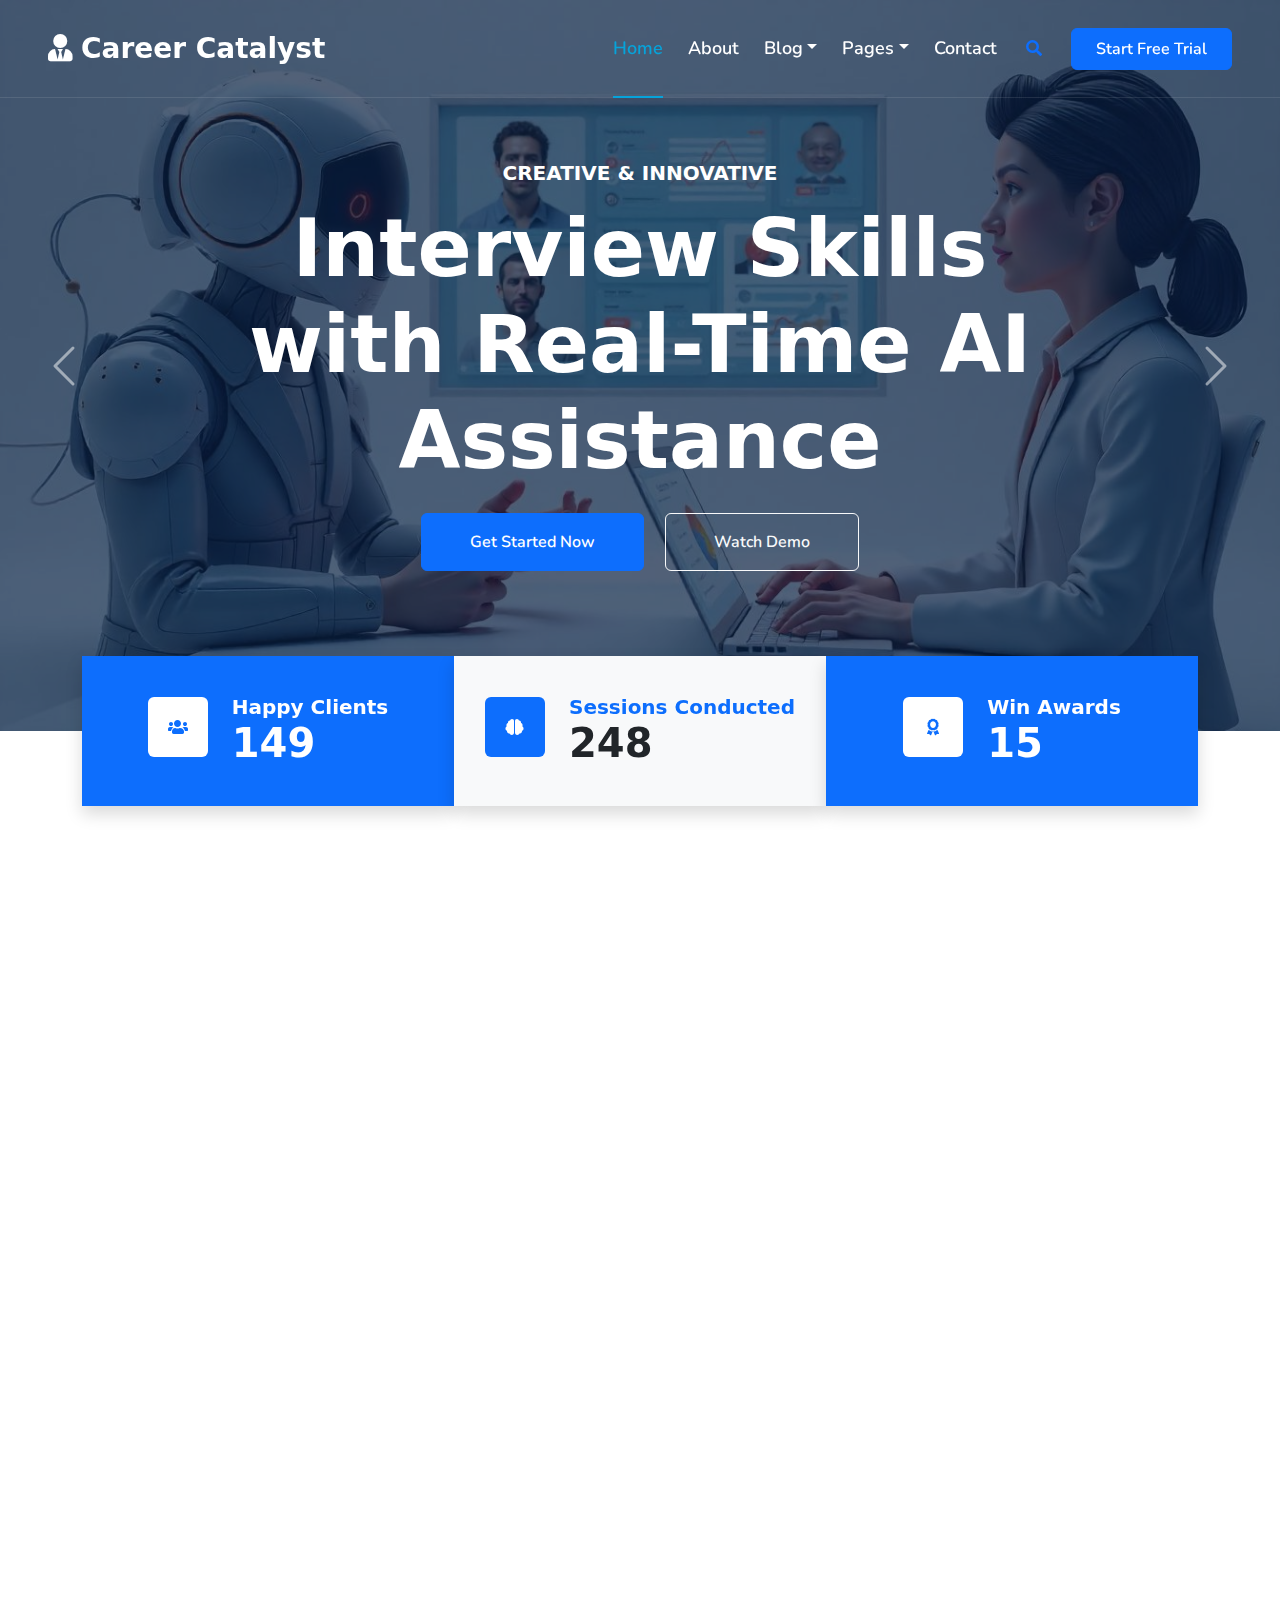
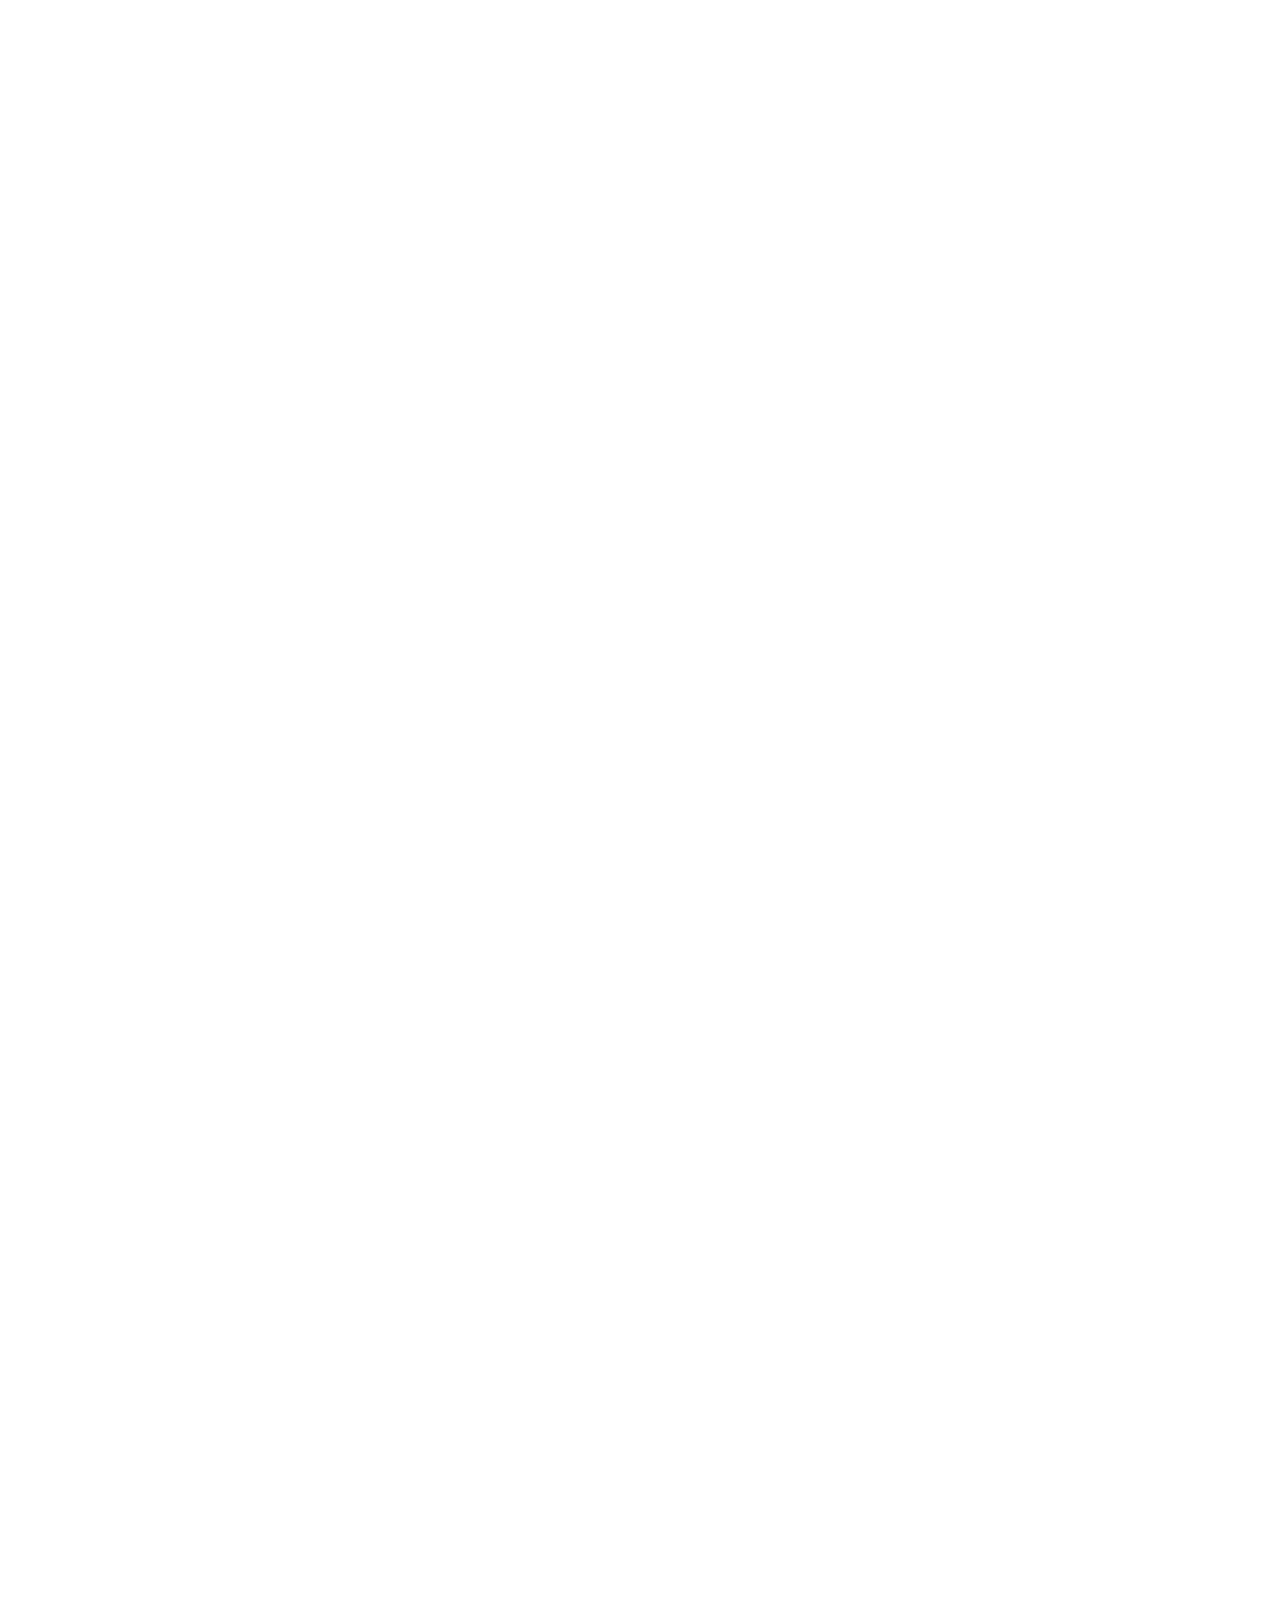
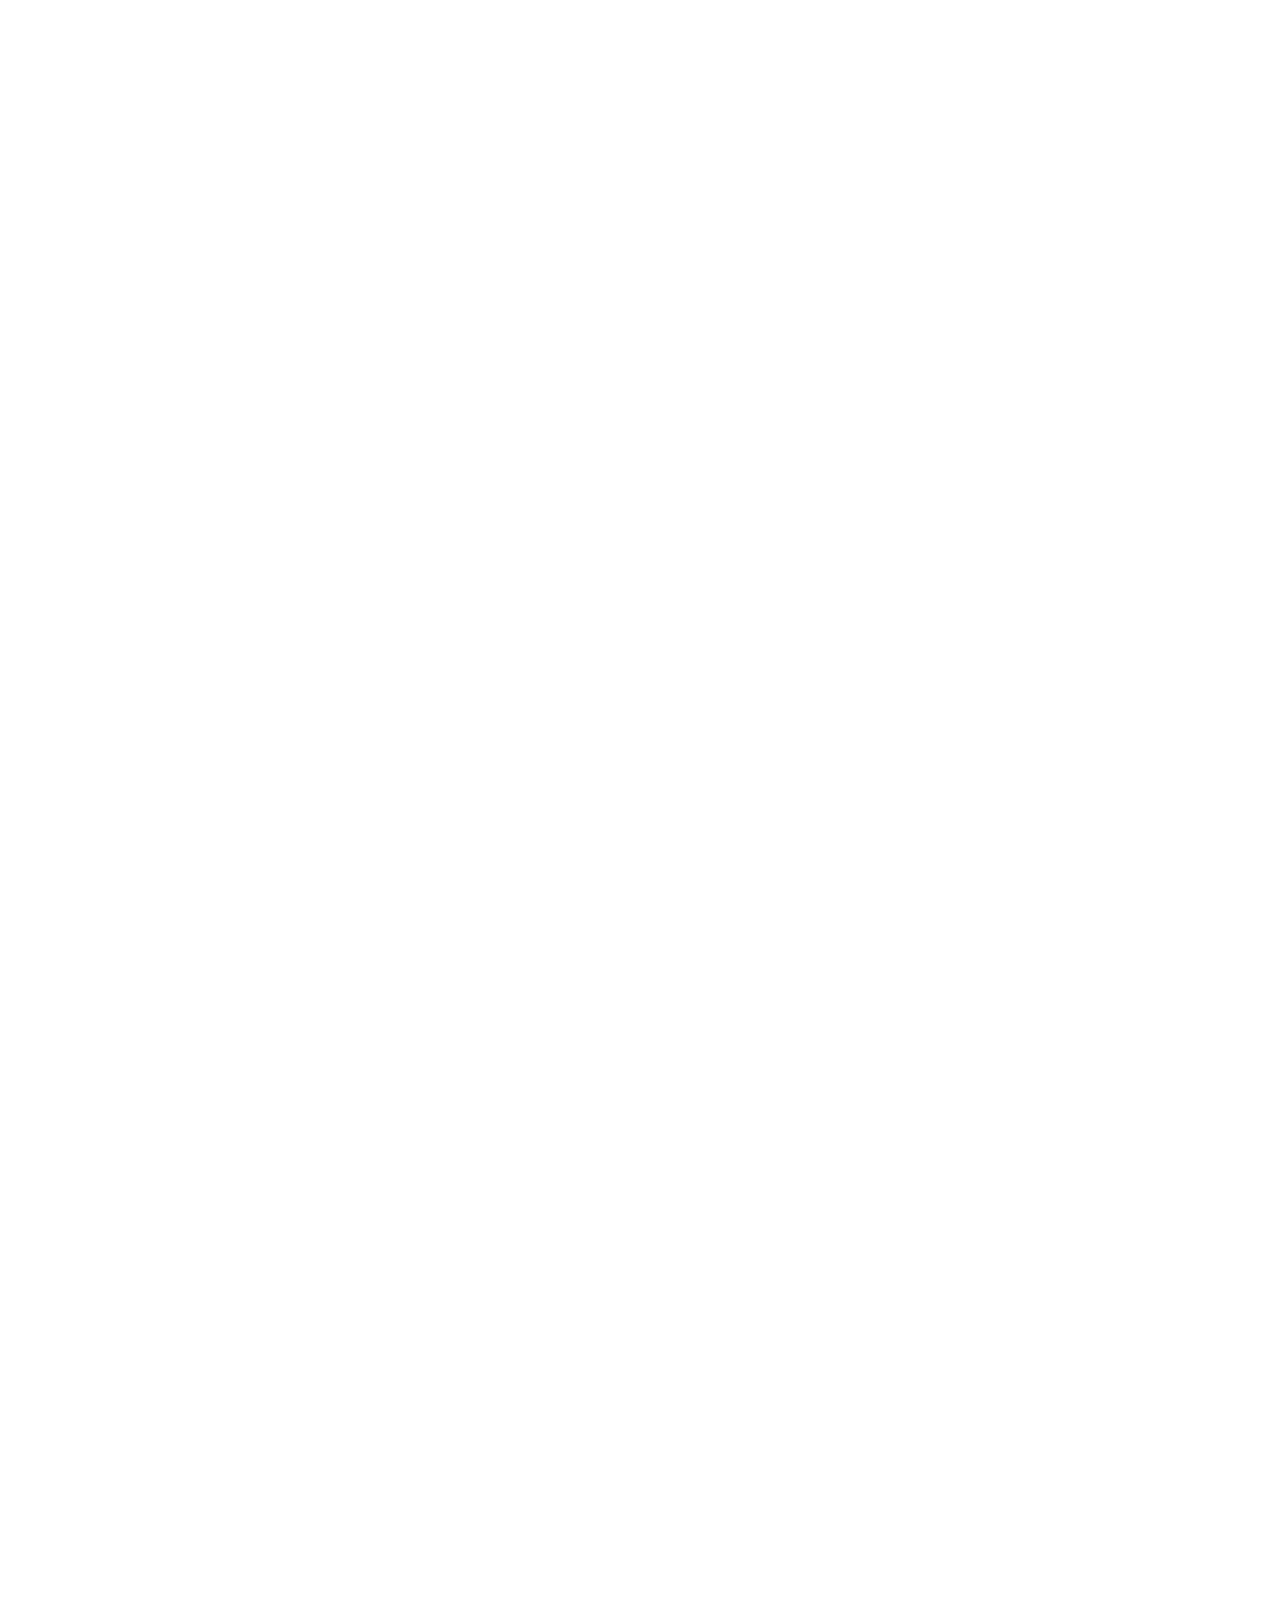
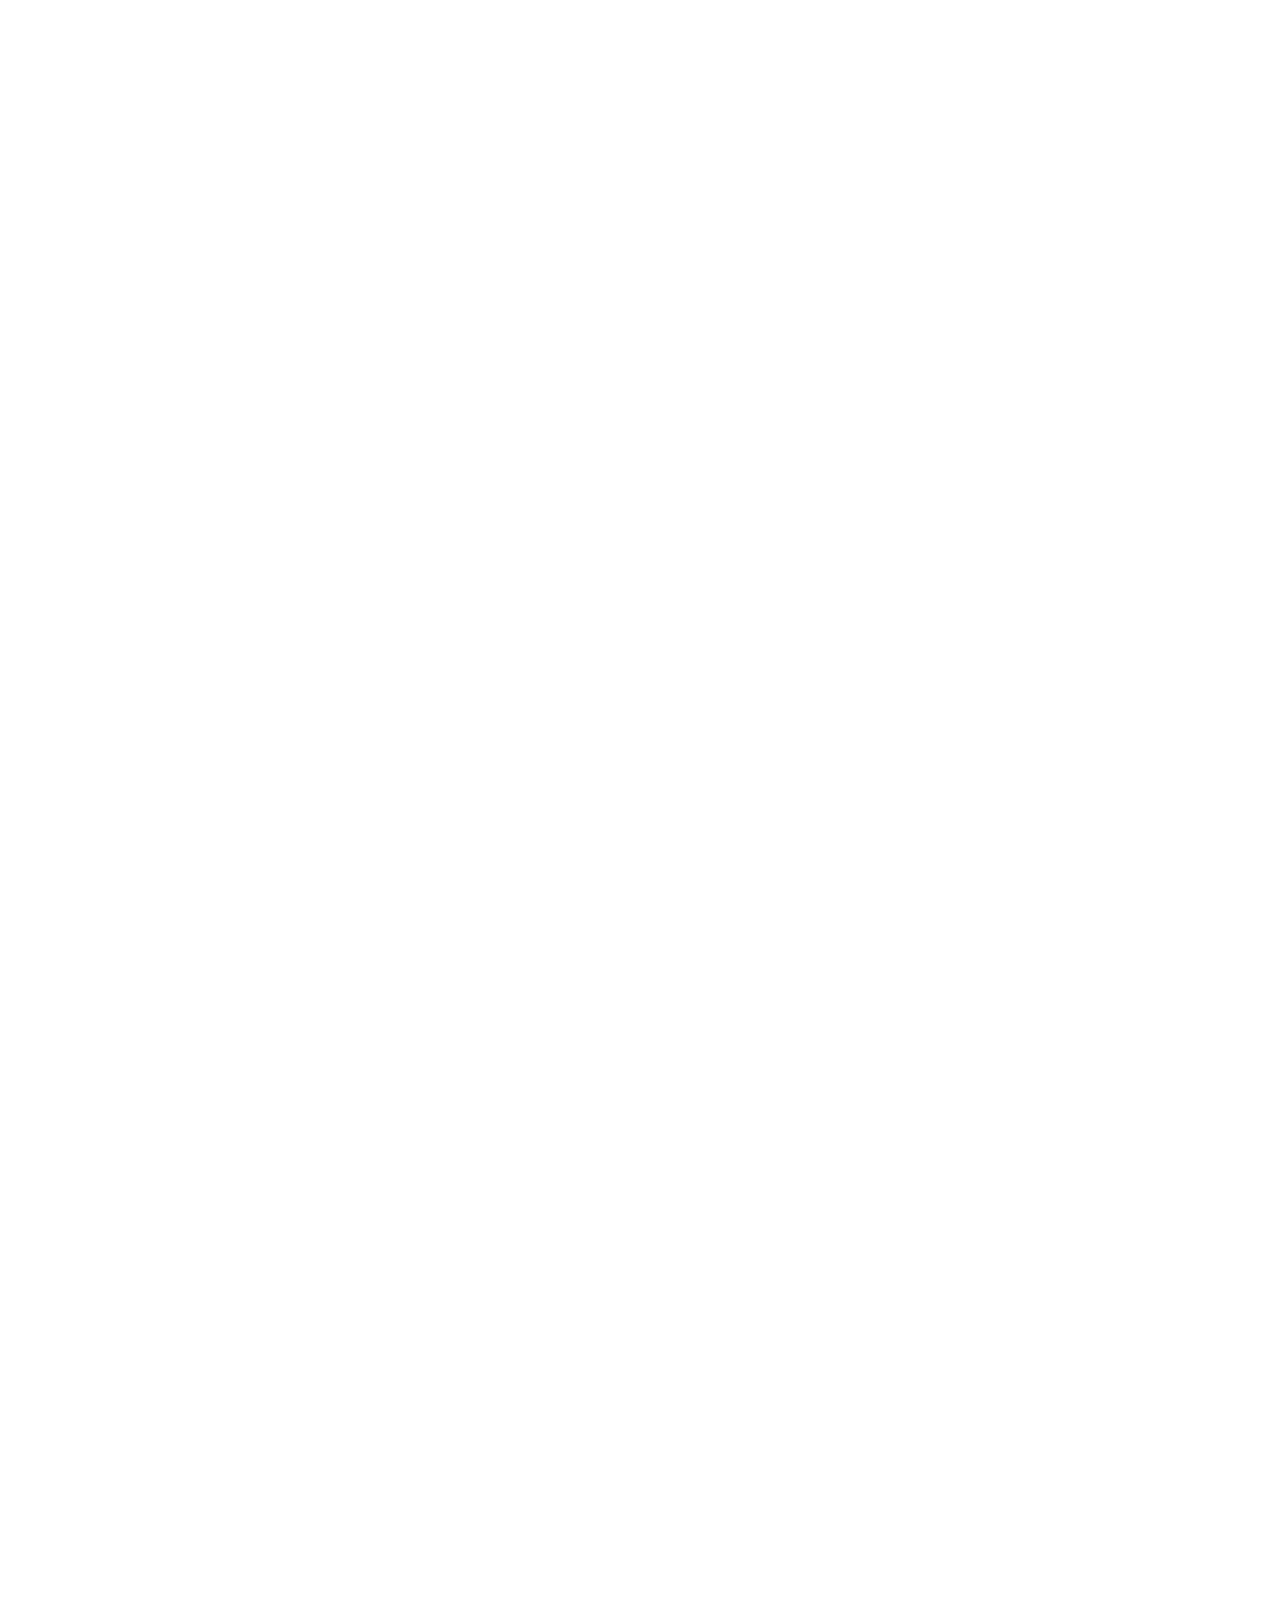
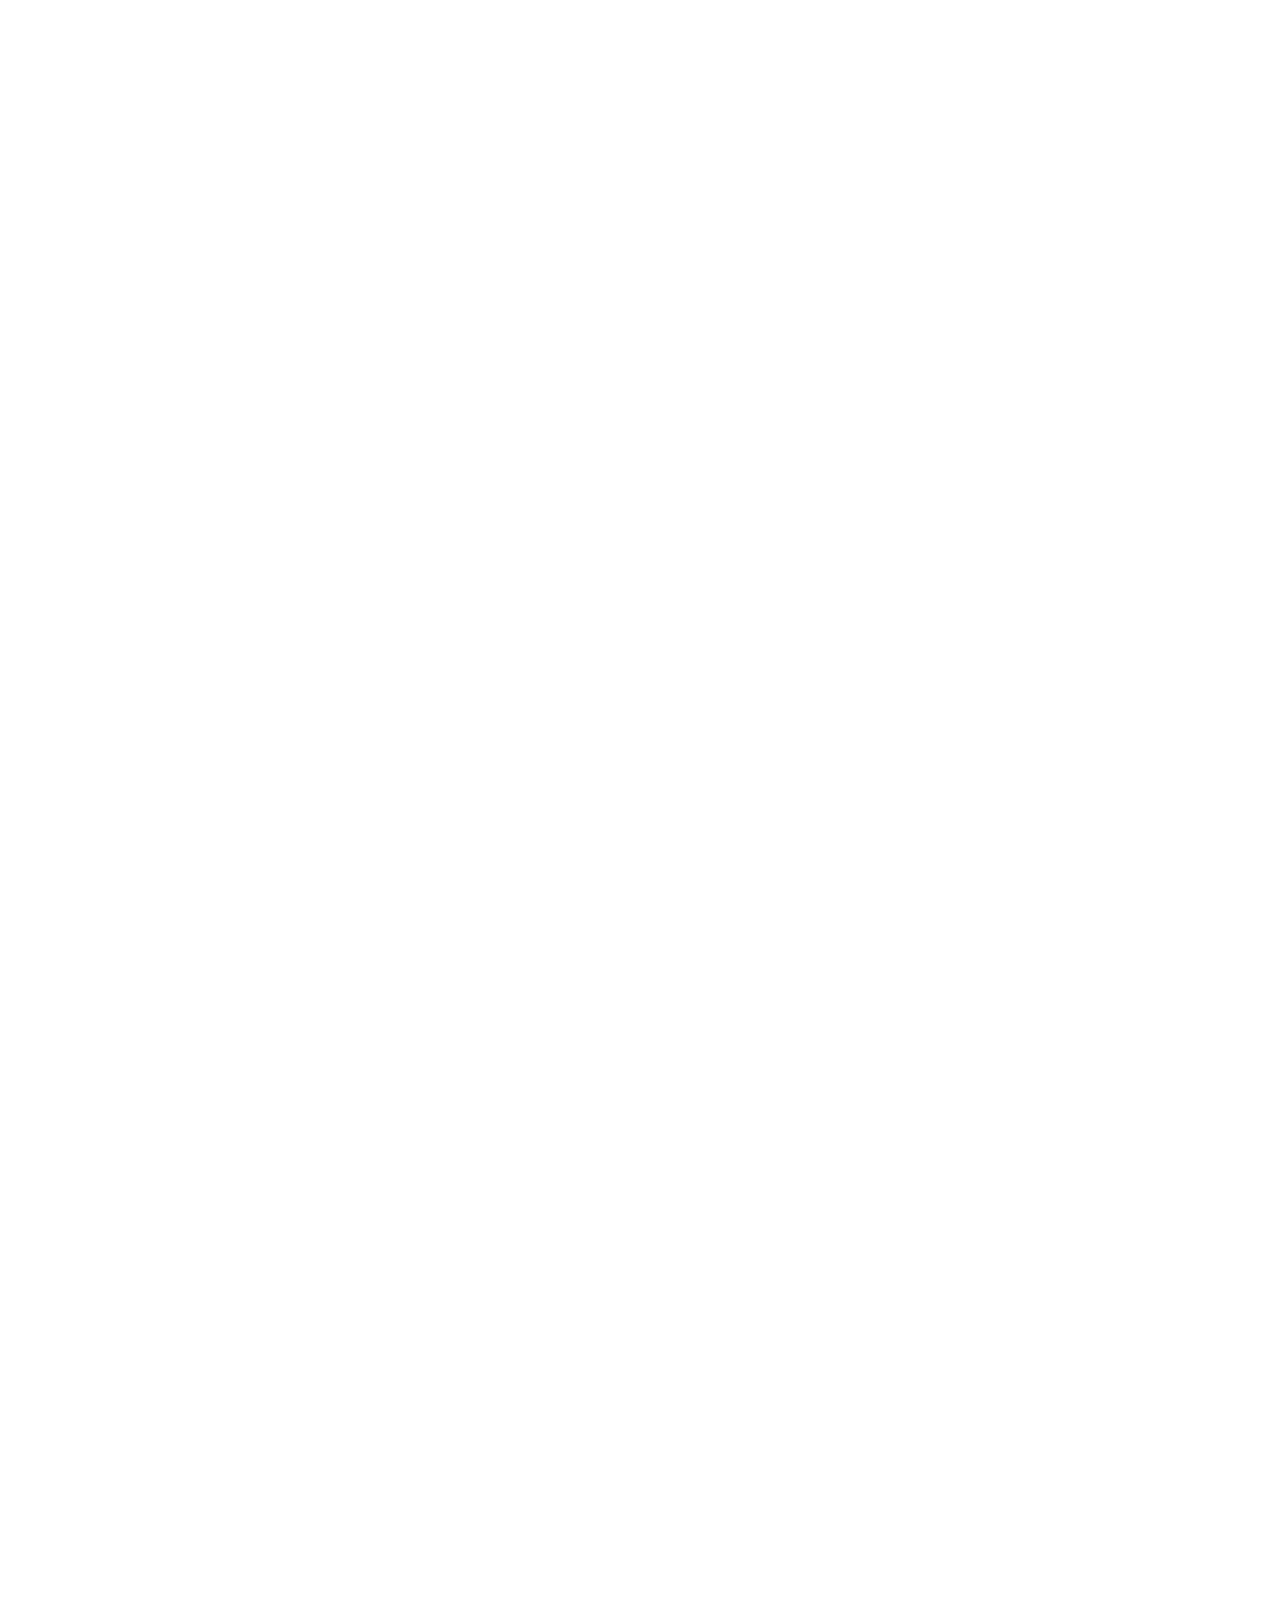
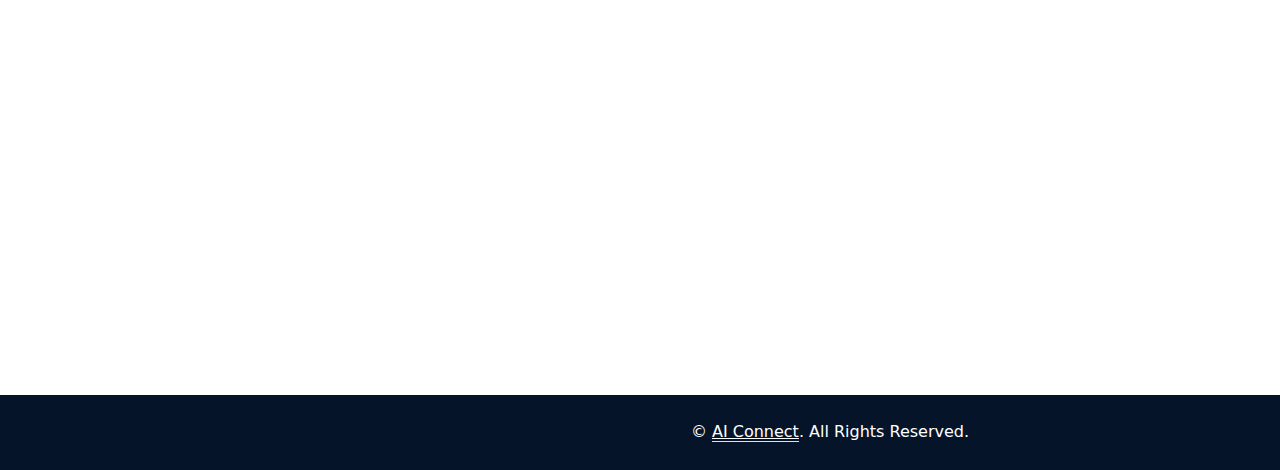
<file: index.html>
<!DOCTYPE html>
<html lang="en">

<head>
    <meta charset="utf-8">
    <title>Career Catalyst</title>
    <meta content="width=device-width, initial-scale=1.0" name="viewport">
    <meta content="Free HTML Templates" name="keywords">
    <meta content="Free HTML Templates" name="description">

    <!-- Favicon -->
    <link href="img/favicon.ico" rel="icon">

    <!-- Google Web Fonts -->
    <link rel="preconnect" href="https://fonts.googleapis.com">
    <link rel="preconnect" href="https://fonts.gstatic.com" crossorigin>
    <link href="https://fonts.googleapis.com/css2?family=Nunito:wght@400;600;700;800&family=Rubik:wght@400;500;600;700&display=swap" rel="stylesheet">

    <!-- Icon Font Stylesheet -->
    <link href="https://cdnjs.cloudflare.com/ajax/libs/font-awesome/5.10.0/css/all.min.css" rel="stylesheet">
    <link href="https://cdn.jsdelivr.net/npm/bootstrap-icons@1.4.1/font/bootstrap-icons.css" rel="stylesheet">

    <!-- Libraries Stylesheet -->
    <link href="lib/owlcarousel/assets/owl.carousel.min.css" rel="stylesheet">
    <link href="lib/animate/animate.min.css" rel="stylesheet">

    <!-- Customized Bootstrap Stylesheet -->
    <link href="css/bootstrap.min.css" rel="stylesheet">

    <!-- Template Stylesheet -->
    <link href="css/style.css" rel="stylesheet">
</head>

<body>
    <!-- Spinner Start -->
    <div id="spinner" class="show bg-white position-fixed translate-middle w-100 vh-100 top-50 start-50 d-flex align-items-center justify-content-center">
        <div class="spinner"></div>
    </div>
    <!-- Spinner End -->


    <!-- Topbar Start -->
    <!-- <div class="container-fluid bg-dark px-5 d-none d-lg-block">
        <div class="row gx-0">
            <div class="col-lg-8 text-center text-lg-start mb-2 mb-lg-0">
                <div class="d-inline-flex align-items-center" style="height: 45px;">
                    <small class="me-3 text-light"><i class="fa fa-map-marker-alt me-2"></i>123 Street, New York, USA</small>
                    <small class="me-3 text-light"><i class="fa fa-phone-alt me-2"></i>+012 345 6789</small>
                    <small class="text-light"><i class="fa fa-envelope-open me-2"></i>info@example.com</small>
                </div>
            </div>
            <div class="col-lg-4 text-center text-lg-end">
                <div class="d-inline-flex align-items-center" style="height: 45px;">
                    <a class="btn btn-sm btn-outline-light btn-sm-square rounded-circle me-2" href=""><i class="fab fa-twitter fw-normal"></i></a>
                    <a class="btn btn-sm btn-outline-light btn-sm-square rounded-circle me-2" href=""><i class="fab fa-facebook-f fw-normal"></i></a>
                    <a class="btn btn-sm btn-outline-light btn-sm-square rounded-circle me-2" href=""><i class="fab fa-linkedin-in fw-normal"></i></a>
                    <a class="btn btn-sm btn-outline-light btn-sm-square rounded-circle me-2" href=""><i class="fab fa-instagram fw-normal"></i></a>
                    <a class="btn btn-sm btn-outline-light btn-sm-square rounded-circle" href=""><i class="fab fa-youtube fw-normal"></i></a>
                </div>
            </div>
        </div>
    </div> -->
    <!-- Topbar End -->


    <!-- Navbar & Carousel Start -->
    <div class="container-fluid position-relative p-0">
        <nav class="navbar navbar-expand-lg navbar-dark px-5 py-3 py-lg-0">
            <a href="index.html" class="navbar-brand p-0">
                <h3 class="m-0"><i class="fa fa-user-tie me-2"></i>Career Catalyst</h3>
            </a>
            <button class="navbar-toggler" type="button" data-bs-toggle="collapse" data-bs-target="#navbarCollapse">
                <span class="fa fa-bars"></span>
            </button>
            <div class="collapse navbar-collapse" id="navbarCollapse">
                <div class="navbar-nav ms-auto py-0">
                    <a href="index.html" class="nav-item nav-link active">Home</a>
                    <a href="about.html" class="nav-item nav-link">About</a>
                    <div class="nav-item dropdown">
                        <a href="#" class="nav-link dropdown-toggle" data-bs-toggle="dropdown">Blog</a>
                        <div class="dropdown-menu m-0">
                            <a href="blog.html" class="dropdown-item">Blog Grid</a>
                            <a href="detail.html" class="dropdown-item">Blog Detail</a>
                        </div>
                    </div>
                    <div class="nav-item dropdown">
                        <a href="#" class="nav-link dropdown-toggle" data-bs-toggle="dropdown">Pages</a>
                        <div class="dropdown-menu m-0">
                            <a href="price.html" class="dropdown-item">Pricing Plan</a>
                            <a href="feature.html" class="dropdown-item">Our features</a>
                            <a href="team.html" class="dropdown-item">Team Members</a>
                            <a href="testimonial.html" class="dropdown-item">Testimonial</a>
                            <a href="quote.html" class="dropdown-item">Free Quote</a>
                        </div>
                    </div>
                    <a href="contact.html" class="nav-item nav-link">Contact</a>
                </div>
                <butaton type="button" class="btn text-primary ms-3" data-bs-toggle="modal" data-bs-target="#searchModal"><i class="fa fa-search"></i></butaton>
                <a href="https://htmlcodex.com/startup-company-website-template" class="btn btn-primary py-2 px-4 ms-3">Start Free Trial</a>
            </div>
        </nav>

        <div id="header-carousel" class="carousel slide carousel-fade" data-bs-ride="carousel">
            <div class="carousel-inner">
                <div class="carousel-item active">
                    <img class="w-100" src="img/WhatsApp Image 2024-11-17 at 22.27.19_ce750947.jpg" alt="Image">
                    <div class="carousel-caption d-flex flex-column align-items-center justify-content-center">
                        <div class="p-3" style="max-width: 900px;">
                            <h5 class="text-white text-uppercase mb-3 animated slideInDown">Creative & Innovative</h5>
                            <h3 class="display-1 text-white mb-md-4 animated zoomIn">Interview Skills with Real-Time AI Assistance</h3>
                            <a href="./html/avatar.html" class="btn btn-primary py-md-3 px-md-5 me-3 animated slideInLeft">Get Started Now</a>
                            <a href="" class="btn btn-outline-light py-md-3 px-md-5 animated slideInRight">Watch Demo</a>
                        </div>
                    </div>
                </div>
                <div class="carousel-item">
                    <img class="w-100" src="img/Abstract-mesh-background-3840x2160.webp" alt="Image">
                    <div class="carousel-caption d-flex flex-column align-items-center justify-content-center">
                        <div class="p-3" style="max-width: 900px;">
                            <h5 class="text-white text-uppercase mb-3 animated slideInDown">Creative & Innovative</h5>
                            <h1 class="display-1 text-white mb-md-4 animated zoomIn">Interview Skills with Real-Time AI Assistance</h1>
                            <a href="quote.html" class="btn btn-primary py-md-3 px-md-5 me-3 animated slideInLeft">Get Started Now</a>
                            <a href="" class="btn btn-outline-light py-md-3 px-md-5 animated slideInRight">Watch Demo</a>
                        </div>
                    </div>
                </div>
            </div>
            <button class="carousel-control-prev" type="button" data-bs-target="#header-carousel"
                data-bs-slide="prev">
                <span class="carousel-control-prev-icon" aria-hidden="true"></span>
                <span class="visually-hidden">Previous</span>
            </button>
            <button class="carousel-control-next" type="button" data-bs-target="#header-carousel"
                data-bs-slide="next">
                <span class="carousel-control-next-icon" aria-hidden="true"></span>
                <span class="visually-hidden">Next</span>
            </button>
        </div>
    </div>
    <!-- Navbar & Carousel End -->


    <!-- Full Screen Search Start -->
    <div class="modal fade" id="searchModal" tabindex="-1">
        <div class="modal-dialog modal-fullscreen">
            <div class="modal-content" style="background: rgba(66, 117, 162, 0.7);">
                <div class="modal-header border-0">
                    <button type="button" class="btn bg-white btn-close" data-bs-dismiss="modal" aria-label="Close"></button>
                </div>
                <div class="modal-body d-flex align-items-center justify-content-center">
                    <div class="input-group" style="max-width: 600px;">
                        <input type="text" class="form-control bg-transparent border-primary p-3" placeholder="Type search keyword">
                        <button class="btn btn-primary px-4"><i class="bi bi-search"></i></button>
                    </div>
                </div>
            </div>
        </div>
    </div>
    <!-- Full Screen Search End -->


    <!-- Facts Start -->
    <div class="container-fluid facts py-5 pt-lg-0">
        <div class="container py-5 pt-lg-0">
            <div class="row gx-0">
                <div class="col-lg-4 wow zoomIn" data-wow-delay="0.1s">
                    <div class="bg-primary shadow d-flex align-items-center justify-content-center p-4" style="height: 150px;">
                        <div class="bg-white d-flex align-items-center justify-content-center rounded mb-2" style="width: 60px; height: 60px;">
                            <i class="fa fa-users text-primary"></i>
                        </div>
                        <div class="ps-4">
                            <h5 class="text-white mb-0">Happy Clients</h5>
                            <h1 class="text-white mb-0" data-toggle="counter-up">450</h1>
                        </div>
                    </div>
                </div>
                <div class="col-lg-4 wow zoomIn" data-wow-delay="0.3s">
                    <div class="bg-light shadow d-flex align-items-center justify-content-center p-4" style="height: 150px;">
                        <div class="bg-primary d-flex align-items-center justify-content-center rounded mb-2" style="width: 60px; height: 60px;">
                            <i class="fa fa-brain text-white"></i>
                        </div>
                        <div class="ps-4">
                            <h5 class="text-primary mb-0">Sessions Conducted</h5>
                            <h1 class="mb-0" data-toggle="counter-up">750</h1>
                        </div>
                    </div>
                </div>
                <div class="col-lg-4 wow zoomIn" data-wow-delay="0.6s">
                    <div class="bg-primary shadow d-flex align-items-center justify-content-center p-4" style="height: 150px;">
                        <div class="bg-white d-flex align-items-center justify-content-center rounded mb-2" style="width: 60px; height: 60px;">
                            <i class="fa fa-award text-primary"></i>
                        </div>
                        <div class="ps-4">
                            <h5 class="text-white mb-0">Win Awards</h5>
                            <h1 class="text-white mb-0" data-toggle="counter-up">45</h1>
                        </div>
                    </div>
                </div>
            </div>
        </div>
    </div>
    <!-- Facts Start -->


    <!-- About Start -->
    <div class="container-fluid py-5 wow fadeInUp" data-wow-delay="0.1s">
        <div class="container py-5">
            <div class="row g-5">
                <div class="col-lg-7">
                    <div class="section-title position-relative pb-3 mb-5">
                        <h5 class="fw-bold text-primary text-uppercase">About Us</h5>
                        <h1 class="mb-0">Revolutionizing Online Meetings with AI-Powered Avatars</h1>
                    </div>
                    <p class="mb-4"> Step into the future of virtual interaction. Our platform merges cutting-edge AI with human-like avatars to provide personalized, immersive online meeting experiences. Whether you're preparing for interviews, enhancing team collaboration, or delivering virtual training, we redefine the way you connect.</p>
                    <div class="row g-0 mb-3">
                        <div class="col-sm-6">
                            <h5 class="mb-3"><i class="fa fa-check text-primary-gradient me-3"></i>State-of-the-Art AI</h5>
                            <h5 class="mb-3"><i class="fa fa-check text-primary-gradient me-3"></i>Interactive Avatars</h5>
                        </div>
                        <div class="col-sm-6">
                            <h5 class="mb-3"><i class="fa fa-check text-primary-gradient me-3"></i>24/7 Availability</h5>
                            <h5 class="mb-3"><i class="fa fa-check text-primary-gradient me-3"></i>Global Accessibility</h5>
                        </div>
                    </div>
                    <div class="d-flex align-items-center mb-4 wow fadeIn" data-wow-delay="0.6s">
                        <div class="bg-primary d-flex align-items-center justify-content-center rounded" style="width: 60px; height: 60px;">
                            <i class="fa fa-phone-alt text-white"></i>
                        </div>
                        <div class="ps-4">
                            <h5 class="mb-2">Call to ask any question</h5>
                            <h4 class="text-primary mb-0">+01011273460</h4>
                        </div>
                    </div>
                    <a href="quote.html" class="btn btn-primary py-3 px-5 mt-3 wow zoomIn" data-wow-delay="0.9s">Request A Quote</a>
                </div>
                <div class="col-lg-5" style="min-height: 500px;">
                    <div class="position-relative h-100">
                        <img class="position-absolute w-100 h-100 rounded-3 wow zoomIn" data-wow-delay="0.9s" src="img/WhatsApp Image 2024-11-20 at 16.36.00_a97029e4.jpg" style="object-fit: cover;">
                    </div>
                </div>
            </div>
        </div>
    </div>
    <!-- About End -->



   

<!-- Features Start -->
<div class="container-fluid py-5 wow fadeInUp" data-wow-delay="0.1s">
    <div class="container py-5">
        <div class="section-title text-center position-relative pb-3 mb-5 mx-auto" style="max-width: 600px;">
            <h5 class="fw-bold text-primary text-uppercase">Why Choose Us</h5>
            <h1 class="mb-0">Experience the Future of Virtual Meetings</h1>
        </div>
        <div class="row g-5">
            <!-- Left Features -->
            <div class="col-lg-4">
                <div class="row g-5">
                    <div class="col-12 wow zoomIn" data-wow-delay="0.2s">
                        <div class="bg-primary rounded d-flex align-items-center justify-content-center mb-3" style="width: 60px; height: 60px;">
                            <i class="fa fa-brain text-white"></i>
                        </div>
                        <h4>AI-Powered Avatars</h4>
                        <p class="mb-0">Our cutting-edge avatars simulate lifelike interactions, bridging the gap between AI and human experience.</p>
                    </div>
                    <div class="col-12 wow zoomIn" data-wow-delay="0.6s">
                        <div class="bg-primary rounded d-flex align-items-center justify-content-center mb-3" style="width: 60px; height: 60px;">
                            <i class="fa fa-trophy text-white"></i>
                        </div>
                        <h4>Innovative Technology</h4>
                        <p class="mb-0">Stay ahead with our award-winning platform designed to redefine virtual engagement.</p>
                    </div>
                </div>
            </div>

            <!-- Center Image -->
            <div class="col-lg-4 wow zoomIn" data-wow-delay="0.9s" style="min-height: 350px;">
                <div class="position-relative h-100">
                    <img class="position-absolute w-100 h-100 rounded-3 wow zoomIn shadow" data-wow-delay="0.1s" src="img/WhatsApp Image 2024-11-17 at 22.27.20_c0316ceb.jpg" alt="Virtual Meeting" style="object-fit: cover;">
                </div>
            </div>

            <!-- Right Features -->
            <div class="col-lg-4">
                <div class="row g-5">
                    <div class="col-12 wow zoomIn" data-wow-delay="0.4s">
                        <div class="bg-primary rounded d-flex align-items-center justify-content-center mb-3" style="width: 60px; height: 60px;">
                            <i class="fa fa-users text-white"></i>
                        </div>
                        <h4>Professional Guidance</h4>
                        <p class="mb-0">Work seamlessly with a team of experts ensuring smooth and effective virtual sessions.</p>
                    </div>
                    <div class="col-12 wow zoomIn" data-wow-delay="0.8s">
                        <div class="bg-primary rounded d-flex align-items-center justify-content-center mb-3" style="width: 60px; height: 60px;">
                            <i class="fa fa-headset text-white"></i>
                        </div>
                        <h4>24/7 Support</h4>
                        <p class="mb-0">Our dedicated support team is always available to address your questions and ensure your success.</p>
                    </div>
                </div>
            </div>
        </div>
    </div>
</div>
<!-- Features End -->

   
<!-- Service Start -->
<div class="container-fluid py-5 wow fadeInUp" data-wow-delay="0.1s">
    <div class="container py-5">
        <div class="section-title text-center position-relative pb-3 mb-5 mx-auto" style="max-width: 600px;">
            <h5 class="fw-bold text-primary text-uppercase">Our Services</h5>
            <h1 class="mb-0">Transforming Virtual Interactions with Cutting-Edge AI</h1>
        </div>
        <div class="row g-5">
            <!-- Service 1: AI-Powered Virtual Meetings -->
            <div class="col-lg-4 col-md-6 wow zoomIn" data-wow-delay="0.3s">
                <div class="service-item bg-light rounded d-flex flex-column align-items-center justify-content-center text-center">
                    <div class="service-icon">
                        <i class="fa fa-headset text-white"></i>
                    </div>
                    <h4 class="mb-3">AI-Powered Virtual Meetings</h4>
                    <p class="m-0">Engage with lifelike avatars that simulate real-world interactions, enhancing your online meetings and presentations.</p>
                    <a class="btn btn-lg btn-primary rounded" href="">
                        <i class="bi bi-arrow-right"></i>
                    </a>
                </div>
            </div>
            
            <!-- Service 2: Virtual Event Management -->
            <div class="col-lg-4 col-md-6 wow zoomIn" data-wow-delay="0.6s">
                <div class="service-item bg-light rounded d-flex flex-column align-items-center justify-content-center text-center">
                    <div class="service-icon">
                        <i class="fa fa-users-cog text-white"></i>
                    </div>
                    <h4 class="mb-3">Virtual Event Management</h4>
                    <p class="m-0">Seamlessly plan, host, and manage virtual events with AI-driven avatar hosts and interactive features.</p>
                    <a class="btn btn-lg btn-primary rounded" href="">
                        <i class="bi bi-arrow-right"></i>
                    </a>
                </div>
            </div>
            
            <!-- Service 3: Custom Avatar Creation -->
            <div class="col-lg-4 col-md-6 wow zoomIn" data-wow-delay="0.9s">
                <div class="service-item bg-light rounded d-flex flex-column align-items-center justify-content-center text-center">
                    <div class="service-icon">
                        <i class="fa fa-user-alt text-white"></i>
                    </div>
                    <h4 class="mb-3">Custom Avatar Creation</h4>
                    <p class="m-0">Design personalized avatars for your business or brand, offering a unique presence in virtual spaces.</p>
                    <a class="btn btn-lg btn-primary rounded" href="">
                        <i class="bi bi-arrow-right"></i>
                    </a>
                </div>
            </div>

            <!-- Service 4: Real-Time Translation and Subtitles -->
            <div class="col-lg-4 col-md-6 wow zoomIn" data-wow-delay="0.3s">
                <div class="service-item bg-light rounded d-flex flex-column align-items-center justify-content-center text-center">
                    <div class="service-icon">
                        <i class="fa fa-language text-white"></i>
                    </div>
                    <h4 class="mb-3">Real-Time Translation & Subtitles</h4>
                    <p class="m-0">Break language barriers with AI-powered translation and real-time subtitle generation during your virtual meetings.</p>
                    <a class="btn btn-lg btn-primary rounded" href="">
                        <i class="bi bi-arrow-right"></i>
                    </a>
                </div>
            </div>
            
            <!-- Service 5: Advanced Analytics for Meetings -->
            <div class="col-lg-4 col-md-6 wow zoomIn" data-wow-delay="0.6s">
                <div class="service-item bg-light rounded d-flex flex-column align-items-center justify-content-center text-center">
                    <div class="service-icon">
                        <i class="fa fa-chart-line text-white"></i>
                    </div>
                    <h4 class="mb-3">Advanced Analytics</h4>
                    <p class="m-0">Get detailed insights into participant engagement, interactions, and sentiment during virtual meetings for continuous improvement.</p>
                    <a class="btn btn-lg btn-primary rounded" href="">
                        <i class="bi bi-arrow-right"></i>
                    </a>
                </div>
            </div>

            <!-- Service 6: 24/7 Support for Virtual Meetings -->
            <div class="col-lg-4 col-md-6 wow zoomIn" data-wow-delay="0.9s">
                <div class="position-relative bg-primary rounded h-100 d-flex flex-column align-items-center justify-content-center text-center p-5">
                    <h3 class="text-white mb-3">Contact Us for a Quote</h3>
                    <p class="text-white mb-3">Let us help you create the best virtual meeting experience for your team, clients, or audience.</p>
                    <h2 class="text-white mb-0">+01116961500</h2>
                </div>
            </div>
        </div>
    </div>
</div>
<!-- Service End -->



    <!-- Pricing Plan Start -->
<div class="container-fluid py-5 wow fadeInUp" data-wow-delay="0.1s">
    <div class="container py-5">
        <div class="section-title text-center position-relative pb-3 mb-5 mx-auto" style="max-width: 600px;">
            <h5 class="fw-bold text-primary text-uppercase">Pricing Plans</h5>
            <h1 class="mb-0">Affordable Plans for Every Business Size</h1>
        </div>
        <div class="row g-0">
            <!-- Basic Plan -->
            <div class="col-lg-4 wow slideInUp" data-wow-delay="0.6s">
                <div class="bg-light rounded">
                    <div class="border-bottom py-4 px-5 mb-4">
                        <h4 class="text-primary mb-1">Basic Plan</h4>
                        <small class="text-uppercase">For Small Teams & Startups</small>
                    </div>
                    <div class="p-5 pt-0">
                        <h1 class="display-5 mb-3">
                            <small class="align-top" style="font-size: 22px; line-height: 45px;">$</small>49.00<small
                                class="align-bottom" style="font-size: 16px; line-height: 40px;">/ Month</small>
                        </h1>
                        <div class="d-flex justify-content-between mb-3"><span>AI Avatar Integration</span><i class="fa fa-check text-primary pt-1"></i></div>
                        <div class="d-flex justify-content-between mb-3"><span>Virtual Meeting Hosting</span><i class="fa fa-check text-primary pt-1"></i></div>
                        <div class="d-flex justify-content-between mb-3"><span>Basic Real-Time Translation</span><i class="fa fa-times text-danger pt-1"></i></div>
                        <div class="d-flex justify-content-between mb-2"><span>Basic Analytics</span><i class="fa fa-times text-danger pt-1"></i></div>
                        <a href="" class="btn btn-primary py-2 px-4 mt-4">Order Now</a>
                    </div>
                </div>
            </div>
            
            <!-- Standard Plan -->
            <div class="col-lg-4 wow slideInUp" data-wow-delay="0.3s">
                <div class="bg-white rounded shadow position-relative" style="z-index: 1;">
                    <div class="border-bottom py-4 px-5 mb-4">
                        <h4 class="text-primary mb-1">Standard Plan</h4>
                        <small class="text-uppercase">For Growing Businesses</small>
                    </div>
                    <div class="p-5 pt-0">
                        <h1 class="display-5 mb-3">
                            <small class="align-top" style="font-size: 22px; line-height: 45px;">$</small>99.00<small
                                class="align-bottom" style="font-size: 16px; line-height: 40px;">/ Month</small>
                        </h1>
                        <div class="d-flex justify-content-between mb-3"><span>AI Avatar Customization</span><i class="fa fa-check text-primary pt-1"></i></div>
                        <div class="d-flex justify-content-between mb-3"><span>Advanced Meeting Hosting</span><i class="fa fa-check text-primary pt-1"></i></div>
                        <div class="d-flex justify-content-between mb-3"><span>Real-Time Translation</span><i class="fa fa-check text-primary pt-1"></i></div>
                        <div class="d-flex justify-content-between mb-2"><span>Advanced Analytics</span><i class="fa fa-times text-danger pt-1"></i></div>
                        <a href="" class="btn btn-primary py-2 px-4 mt-4">Order Now</a>
                    </div>
                </div>
            </div>
            
            <!-- Advanced Plan -->
            <div class="col-lg-4 wow slideInUp" data-wow-delay="0.9s">
                <div class="bg-light rounded">
                    <div class="border-bottom py-4 px-5 mb-4">
                        <h4 class="text-primary mb-1">Advanced Plan</h4>
                        <small class="text-uppercase">For Large Enterprises</small>
                    </div>
                    <div class="p-5 pt-0">
                        <h1 class="display-5 mb-3">
                            <small class="align-top" style="font-size: 22px; line-height: 45px;">$</small>149.00<small
                                class="align-bottom" style="font-size: 16px; line-height: 40px;">/ Month</small>
                        </h1>
                        <div class="d-flex justify-content-between mb-3"><span>Unlimited AI Avatars</span><i class="fa fa-check text-primary pt-1"></i></div>
                        <div class="d-flex justify-content-between mb-3"><span>Premium Virtual Meetings</span><i class="fa fa-check text-primary pt-1"></i></div>
                        <div class="d-flex justify-content-between mb-3"><span>Real-Time Translation & Subtitles</span><i class="fa fa-check text-primary pt-1"></i></div>
                        <div class="d-flex justify-content-between mb-2"><span>Advanced Analytics & Reporting</span><i class="fa fa-check text-primary pt-1"></i></div>
                        <a href="" class="btn btn-primary py-2 px-4 mt-4">Order Now</a>
                    </div>
                </div>
            </div>
        </div>
    </div>
</div>
<!-- Pricing Plan End -->



  <!-- Quote Start -->
<div class="container-fluid py-5 wow fadeInUp" data-wow-delay="0.1s">
    <div class="container py-5">
        <div class="row g-5">
            <div class="col-lg-7">
                <div class="section-title position-relative pb-3 mb-5">
                    <h5 class="fw-bold text-primary text-uppercase">Request A Quote</h5>
                    <h1 class="mb-0">Need A Free Quote? Please Feel Free to Contact Us</h1>
                </div>
                <div class="row gx-3">
                    <div class="col-sm-6 wow zoomIn" data-wow-delay="0.2s">
                        <h5 class="mb-4"><i class="fa fa-reply text-primary me-3"></i>Reply within 24 hours</h5>
                    </div>
                    <div class="col-sm-6 wow zoomIn" data-wow-delay="0.4s">
                        <h5 class="mb-4"><i class="fa fa-phone-alt text-primary me-3"></i>24 hrs telephone support</h5>
                    </div>
                </div>
                <p class="mb-4">Eirmod sed tempor lorem ut dolores. Aliquyam sit sadipscing kasd ipsum. Dolor ea et dolore et at sea ea at dolor, justo ipsum duo rebum sea invidunt voluptua. Eos vero eos vero ea et dolore eirmod et. Dolores diam duo invidunt lorem. Elitr ut dolores magna sit. Sea dolore sanctus sed et. Takimata takimata sanctus sed.</p>
                <div class="d-flex align-items-center mt-2 wow zoomIn" data-wow-delay="0.6s">
                    <div class="bg-primary d-flex align-items-center justify-content-center rounded" style="width: 60px; height: 60px;">
                        <i class="fa fa-phone-alt text-white"></i>
                    </div>
                    <div class="ps-4">
                        <h5 class="mb-2">Call to ask any question</h5>
                        <h4 class="text-primary mb-0">+01116961500</h4>
                    </div>
                </div>
            </div>
            <div class="col-lg-5">
                <div class="bg-primary rounded h-100 d-flex align-items-center p-5 wow zoomIn" data-wow-delay="0.9s">
                    <form>
                        <div class="row g-3">
                            <div class="col-xl-12">
                                <input type="text" class="form-control bg-light border-0" placeholder="Your Name" style="height: 55px;">
                            </div>
                            <div class="col-12">
                                <input type="email" class="form-control bg-light border-0" placeholder="Your Email" style="height: 55px;">
                            </div>
                            <div class="col-12">
                                <select class="form-select bg-light border-0" style="height: 55px;">
                                    <option selected>Select A Service</option>
                                    <option value="1">AI Avatar Integration</option>
                                    <option value="2">Virtual Meeting Hosting</option>
                                    <option value="3">Real-Time Translation</option>
                                    <option value="4">Advanced Analytics & Reporting</option>
                                    <option value="5">Custom AI Solutions</option>
                                </select>
                            </div>
                            <div class="col-12">
                                <textarea class="form-control bg-light border-0" rows="3" placeholder="Message"></textarea>
                            </div>
                            <div class="col-12">
                                <button class="btn btn-dark w-100 py-3" type="submit">Request A Quote</button>
                            </div>
                        </div>
                    </form>
                </div>
            </div>
        </div>
    </div>
</div>
<!-- Quote End -->



   <!-- Testimonial Start -->
<div class="container-fluid py-5 wow fadeInUp" data-wow-delay="0.1s">
    <div class="container py-5">
        <div class="section-title text-center position-relative pb-3 mb-4 mx-auto" style="max-width: 600px;">
            <h5 class="fw-bold text-primary text-uppercase">Testimonial</h5>
            <h1 class="mb-0">What Our Clients Say About Our AI-Powered Services</h1>
        </div>
        <div class="owl-carousel testimonial-carousel wow fadeInUp" data-wow-delay="0.6s">
            <div class="testimonial-item bg-light my-4">
                <div class="d-flex align-items-center border-bottom pt-5 pb-4 px-5">
                    <img class="img-fluid rounded" src="img/testimonial-1.jpg" style="width: 60px; height: 60px;">
                    <div class="ps-4">
                        <h4 class="text-primary mb-1">John Doe</h4>
                        <small class="text-uppercase">CEO, Tech Innovators</small>
                    </div>
                </div>
                <div class="pt-4 pb-5 px-5">
                    "The AI-driven features offered by this platform revolutionized our virtual meetings. The avatar integration and real-time translations have truly made our client interactions seamless and efficient."
                </div>
            </div>
            <div class="testimonial-item bg-light my-4">
                <div class="d-flex align-items-center border-bottom pt-5 pb-4 px-5">
                    <img class="img-fluid rounded" src="img/testimonial-2.jpg" style="width: 60px; height: 60px;">
                    <div class="ps-4">
                        <h4 class="text-primary mb-1">Jane Smith</h4>
                        <small class="text-uppercase">Founder, Global Enterprises</small>
                    </div>
                </div>
                <div class="pt-4 pb-5 px-5">
                    "Our team has benefited immensely from the seamless virtual meetings and the AI-powered features. It has helped us communicate better across borders with real-time translation and detailed analytics."
                </div>
            </div>
            <div class="testimonial-item bg-light my-4">
                <div class="d-flex align-items-center border-bottom pt-5 pb-4 px-5">
                    <img class="img-fluid rounded" src="img/testimonial-3.jpg" style="width: 60px; height: 60px;">
                    <div class="ps-4">
                        <h4 class="text-primary mb-1">Alice Williams</h4>
                        <small class="text-uppercase">Product Manager, Innovate Solutions</small>
                    </div>
                </div>
                <div class="pt-4 pb-5 px-5">
                    "We’ve seen a significant increase in productivity since implementing the AI-driven meeting tools. The virtual environment and translation features "
                </div>
            </div>
            <div class="testimonial-item bg-light my-4">
                <div class="d-flex align-items-center border-bottom pt-5 pb-4 px-5">
                    <img class="img-fluid rounded" src="img/testimonial-4.jpg" style="width: 60px; height: 60px;">
                    <div class="ps-4">
                        <h4 class="text-primary mb-1">Michael Brown</h4>
                        <small class="text-uppercase">CTO, Digital Ventures</small>
                    </div>
                </div>
                <div class="pt-4 pb-5 px-5">
                    "The customization options available for AI avatars and the real-time analytics have helped us provide a more personalized and data-driven experience for our clients. Highly recommended!"
                </div>
            </div>
        </div>
    </div>
</div>
<!-- Testimonial End -->



    <!-- Team Start -->
    <div class="container-fluid py-5 wow fadeInUp" data-wow-delay="0.1s">
        <div class="container py-5">
            <div class="section-title text-center position-relative pb-3 mb-5 mx-auto" style="max-width: 600px;">
                <h5 class="fw-bold text-primary text-uppercase">Team Members</h5>
                <h1 class="mb-0">Professional Stuffs Ready to Help Your Business</h1>
            </div>
            <div class="row g-5">
                <div class="col-lg-4 wow slideInUp" data-wow-delay="0.3s">
                    <div class="team-item bg-light rounded overflow-hidden">
                        <div class="team-img position-relative overflow-hidden">
                            <img class="img-fluid w-100" src="img/me3.jpg" alt="" style="height: 450px; object-fit: cover;">
                            <div class="team-social">
                                <a class="btn btn-lg btn-primary btn-lg-square rounded" href=""><i class="fab fa-twitter fw-normal"></i></a>
                                <a class="btn btn-lg btn-primary btn-lg-square rounded" href=""><i class="fab fa-facebook-f fw-normal"></i></a>
                                <a class="btn btn-lg btn-primary btn-lg-square rounded" href=""><i class="fab fa-instagram fw-normal"></i></a>
                                <a class="btn btn-lg btn-primary btn-lg-square rounded" href=""><i class="fab fa-linkedin-in fw-normal"></i></a>
                            </div>
                        </div>
                        <div class="text-center py-4">
                            <h4 class="text-primary">Mohamed Tarek</h4>
                            <p class="text-uppercase m-0">KARAM AL-SHAM owner</p>
                        </div>
                    </div>
                </div>
                <div class="col-lg-4 wow slideInUp" data-wow-delay="0.9s">
                    <div class="team-item bg-light rounded overflow-hidden">
                        <div class="team-img position-relative overflow-hidden">
                            <img class="img-fluid w-100" src="img/3.PNG" alt="" style="height: 450px; object-fit: cover;">
                            <div class="team-social">
                                <a class="btn btn-lg btn-primary btn-lg-square rounded" href=""><i class="fab fa-twitter fw-normal"></i></a>
                                <a class="btn btn-lg btn-primary btn-lg-square rounded" href=""><i class="fab fa-facebook-f fw-normal"></i></a>
                                <a class="btn btn-lg btn-primary btn-lg-square rounded" href=""><i class="fab fa-instagram fw-normal"></i></a>
                                <a class="btn btn-lg btn-primary btn-lg-square rounded" href=""><i class="fab fa-linkedin-in fw-normal"></i></a>
                            </div>
                        </div>
                        <div class="text-center py-4">
                            <h4 class="text-primary">Mazen Mohamed</h4>
                            <p class="text-uppercase m-0">Designation</p>
                        </div>
                    </div>
                </div>
                <div class="col-lg-4 wow slideInUp" data-wow-delay="0.6s">
                    <div class="team-item bg-light rounded overflow-hidden">
                        <div class="team-img position-relative overflow-hidden">
                            <img class="img-fluid w-100" src="img/2.PNG" alt="" style="height: 450px; object-fit: cover;">
                            <div class="team-social">
                                <a class="btn btn-lg btn-primary btn-lg-square rounded" href=""><i class="fab fa-twitter fw-normal"></i></a>
                                <a class="btn btn-lg btn-primary btn-lg-square rounded" href=""><i class="fab fa-facebook-f fw-normal"></i></a>
                                <a class="btn btn-lg btn-primary btn-lg-square rounded" href=""><i class="fab fa-instagram fw-normal"></i></a>
                                <a class="btn btn-lg btn-primary btn-lg-square rounded" href=""><i class="fab fa-linkedin-in fw-normal"></i></a>
                            </div>
                        </div>
                        <div class="text-center py-4">
                            <h4 class="text-primary">Mohamed Raafat</h4>
                            <p class="text-uppercase m-0">Designation</p>
                        </div>
                    </div>
                </div>
                
            </div>
        </div>
    </div>
    <!-- Team End -->


    <!-- Blog Start -->
<div class="container-fluid py-5 wow fadeInUp" data-wow-delay="0.1s">
    <div class="container py-5">
        <div class="section-title text-center position-relative pb-3 mb-5 mx-auto" style="max-width: 600px;">
            <h5 class="fw-bold text-primary text-uppercase">Latest Blog</h5>
            <h1 class="mb-0">Explore Our Latest Articles on AI and Virtual Meetings</h1>
        </div>
        <div class="row g-5">
            <div class="col-lg-4 wow slideInUp" data-wow-delay="0.3s">
                <div class="blog-item bg-light rounded overflow-hidden">
                    <div class="blog-img position-relative overflow-hidden">
                        <img class="img-fluid" src="img/WhatsApp Image 2024-11-17 at 22.27.19_ce750947.jpg" alt="">
                        <!-- <a class="position-absolute top-0 start-0 bg-primary text-white rounded-end mt-5 py-2 px-4" href="">AI in Virtual Meetings</a> -->
                    </div>
                    <div class="p-4">
                        <div class="d-flex mb-3">
                            <small class="me-3"><i class="far fa-user text-primary me-2"></i>Jane Smith</small>
                            <small><i class="far fa-calendar-alt text-primary me-2"></i>20 Nov, 2024</small>
                        </div>
                        <h4 class="mb-3">How AI Is Transforming Virtual Communication</h4>
                        <p>AI is revolutionizing virtual meetings, enhancing communication, enabling seamless real-time translations across languages.</p>
                        <a class="text-uppercase" href="">Read More <i class="bi bi-arrow-right"></i></a>
                    </div>
                </div>
            </div>
            <div class="col-lg-4 wow slideInUp" data-wow-delay="0.6s">
                <div class="blog-item bg-light rounded overflow-hidden">
                    <div class="blog-img position-relative overflow-hidden">
                        <img class="img-fluid" src="img/WhatsApp Image 2024-11-17 at 22.27.20_c0316ceb.jpg" alt="">
                        <!-- <a class="position-absolute top-0 start-0 bg-primary text-white rounded-end mt-5 py-2 px-4" href="">AI-Powered Avatars</a> -->
                    </div>
                    <div class="p-4">
                        <div class="d-flex mb-3">
                            <small class="me-3"><i class="far fa-user text-primary me-2"></i>John Doe</small>
                            <small><i class="far fa-calendar-alt text-primary me-2"></i>18 Nov, 2024</small>
                        </div>
                        <h4 class="mb-3">The Future of AI Avatars in Virtual Meetings</h4>
                        <p>AI avatars are changing how we interact in virtual meetings, providing more engaging and personalized experiences.</p>
                        <a class="text-uppercase" href="">Read More <i class="bi bi-arrow-right"></i></a>
                    </div>
                </div>
            </div>
            <div class="col-lg-4 wow slideInUp" data-wow-delay="0.9s">
                <div class="blog-item bg-light rounded overflow-hidden">
                    <div class="blog-img position-relative overflow-hidden">
                        <img class="img-fluid" src="img/WhatsApp Image 2024-11-20 at 16.36.00_a97029e4.jpg" alt="">
                        <!-- <a class="position-absolute top-0 start-0 bg-primary text-white rounded-end mt-5 py-2 px-4" href="">Virtual Collaboration</a> -->
                    </div>
                    <div class="p-4">
                        <div class="d-flex mb-3">
                            <small class="me-3"><i class="far fa-user text-primary me-2"></i>Alice Johnson</small>
                            <small><i class="far fa-calendar-alt text-primary me-2"></i>15 Nov, 2024</small>
                        </div>
                        <h4 class="mb-3">Effective Virtual Collaboration with AI Tools</h4>
                        <p>Discover how AI-powered tools are enhancing team collaboration in virtual environments and boosting productivity.</p>
                        <a class="text-uppercase" href="">Read More <i class="bi bi-arrow-right"></i></a>
                    </div>
                </div>
            </div>
        </div>
    </div>
</div>
<!-- Blog End -->



    <!-- Vendor Start -->
    <!-- <div class="container-fluid py-5 wow fadeInUp" data-wow-delay="0.1s">
        <div class="container py-5 mb-5">
            <div class="bg-white">
                <div class="owl-carousel vendor-carousel">
                    <img src="img/vendor-1.jpg" alt="">
                    <img src="img/vendor-2.jpg" alt="">
                    <img src="img/vendor-3.jpg" alt="">
                    <img src="img/vendor-4.jpg" alt="">
                    <img src="img/vendor-5.jpg" alt="">
                    <img src="img/vendor-6.jpg" alt="">
                    <img src="img/vendor-7.jpg" alt="">
                    <img src="img/vendor-8.jpg" alt="">
                    <img src="img/vendor-9.jpg" alt="">
                </div>
            </div>
        </div>
    </div> -->
    <!-- Vendor End -->
    

    <!-- Footer Start -->
<div class="container-fluid bg-dark text-light mt-5 wow fadeInUp" data-wow-delay="0.1s">
    <div class="container">
        <div class="row gx-5">
            <div class="col-lg-4 col-md-6 footer-about">
                <div class="d-flex flex-column align-items-center justify-content-center text-center h-100 bg-primary p-4">
                    <a href="index.html" class="navbar-brand">
                        <h1 class="m-0 text-white"><i class="fa fa-user-tie me-2"></i>AI Connect</h1>
                    </a>
                    <p class="mt-3 mb-4">Empowering seamless virtual meetings and collaboration through cutting-edge AI-driven solutions.</p>
                    <form action="">
                        <div class="input-group">
                            <input type="email" class="form-control border-white p-3" placeholder="Your Email" required>
                            <button class="btn btn-dark" type="submit">Sign Up</button>
                        </div>
                    </form>
                </div>
            </div>
            <div class="col-lg-8 col-md-6">
                <div class="row gx-5">
                    <div class="col-lg-4 col-md-12 pt-5 mb-5">
                        <div class="section-title section-title-sm position-relative pb-3 mb-4">
                            <h3 class="text-light mb-0">Get In Touch</h3>
                        </div>
                        <div class="d-flex mb-2">
                            <i class="bi bi-geo-alt text-primary me-2"></i>
                            <p class="mb-0">456 AI Drive, Silicon Valley, USA</p>
                        </div>
                        <div class="d-flex mb-2">
                            <i class="bi bi-envelope-open text-primary me-2"></i>
                            <p class="mb-0">contact@aiconnect.com</p>
                        </div>
                        <div class="d-flex mb-2">
                            <i class="bi bi-telephone text-primary me-2"></i>
                            <p class="mb-0">+1 800 123 4567</p>
                        </div>
                        <div class="d-flex mt-4">
                            <a class="btn btn-primary btn-square me-2" href="#"><i class="fab fa-twitter fw-normal"></i></a>
                            <a class="btn btn-primary btn-square me-2" href="#"><i class="fab fa-facebook-f fw-normal"></i></a>
                            <a class="btn btn-primary btn-square me-2" href="#"><i class="fab fa-linkedin-in fw-normal"></i></a>
                            <a class="btn btn-primary btn-square" href="#"><i class="fab fa-instagram fw-normal"></i></a>
                        </div>
                    </div>
                    <div class="col-lg-4 col-md-12 pt-0 pt-lg-5 mb-5">
                        <div class="section-title section-title-sm position-relative pb-3 mb-4">
                            <h3 class="text-light mb-0">Quick Links</h3>
                        </div>
                        <div class="link-animated d-flex flex-column justify-content-start">
                            <a class="text-light mb-2" href="#"><i class="bi bi-arrow-right text-primary me-2"></i>Home</a>
                            <a class="text-light mb-2" href="#"><i class="bi bi-arrow-right text-primary me-2"></i>About Us</a>
                            <a class="text-light mb-2" href="#"><i class="bi bi-arrow-right text-primary me-2"></i>Our Services</a>
                            <a class="text-light mb-2" href="#"><i class="bi bi-arrow-right text-primary me-2"></i>AI Solutions</a>
                            <a class="text-light mb-2" href="#"><i class="bi bi-arrow-right text-primary me-2"></i>Blog</a>
                            <a class="text-light" href="#"><i class="bi bi-arrow-right text-primary me-2"></i>Contact Us</a>
                        </div>
                    </div>
                    <div class="col-lg-4 col-md-12 pt-0 pt-lg-5 mb-5">
                        <div class="section-title section-title-sm position-relative pb-3 mb-4">
                            <h3 class="text-light mb-0">Popular Links</h3>
                        </div>
                        <div class="link-animated d-flex flex-column justify-content-start">
                            <a class="text-light mb-2" href="#"><i class="bi bi-arrow-right text-primary me-2"></i>Virtual Meetings</a>
                            <a class="text-light mb-2" href="#"><i class="bi bi-arrow-right text-primary me-2"></i>Collaboration Tools</a>
                            <a class="text-light mb-2" href="#"><i class="bi bi-arrow-right text-primary me-2"></i>AI Partners</a>
                            <a class="text-light mb-2" href="#"><i class="bi bi-arrow-right text-primary me-2"></i>Webinars & Events</a>
                            <a class="text-light mb-2" href="#"><i class="bi bi-arrow-right text-primary me-2"></i>Case Studies</a>
                            <a class="text-light" href="#"><i class="bi bi-arrow-right text-primary me-2"></i>Contact Us</a>
                        </div>
                    </div>
                </div>
            </div>
        </div>
    </div>
</div>
<div class="container-fluid text-white" style="background: #061429;">
    <div class="container text-center">
        <div class="row justify-content-end">
            <div class="col-lg-8 col-md-6">
                <div class="d-flex align-items-center justify-content-center" style="height: 75px;">
                    <p class="mb-0">&copy; <a class="text-white border-bottom" href="#">AI Connect</a>. All Rights Reserved. 
                  </p>
                </div>
            </div>
        </div>
    </div>
</div>
<!-- Footer End -->

    <!-- Back to Top -->
    <a href="#" class="btn btn-lg btn-primary btn-lg-square rounded back-to-top"><i class="bi bi-arrow-up"></i></a>


    <!-- JavaScript Libraries -->
    <script src="https://code.jquery.com/jquery-3.4.1.min.js"></script>
    <script src="https://cdn.jsdelivr.net/npm/bootstrap@5.0.0/dist/js/bootstrap.bundle.min.js"></script>
    <script src="lib/wow/wow.min.js"></script>
    <script src="lib/easing/easing.min.js"></script>
    <script src="lib/waypoints/waypoints.min.js"></script>
    <script src="lib/counterup/counterup.min.js"></script>
    <script src="lib/owlcarousel/owl.carousel.min.js"></script>

    <!-- Template Javascript -->
    <script src="js/main.js"></script>
</body>

</html>
</file>
<file: css/style.css>
/********** Template CSS **********/
:root {
    --primary: #06A3DA;
    --secondary: #34AD54;
    --light: #EEF9FF;
    --dark: #091E3E;
}


/*** Spinner ***/
.spinner {
    width: 40px;
    height: 40px;
    background: var(--primary);
    margin: 100px auto;
    -webkit-animation: sk-rotateplane 1.2s infinite ease-in-out;
    animation: sk-rotateplane 1.2s infinite ease-in-out;
}

@-webkit-keyframes sk-rotateplane {
    0% {
        -webkit-transform: perspective(120px)
    }
    50% {
        -webkit-transform: perspective(120px) rotateY(180deg)
    }
    100% {
        -webkit-transform: perspective(120px) rotateY(180deg) rotateX(180deg)
    }
}

@keyframes sk-rotateplane {
    0% {
        transform: perspective(120px) rotateX(0deg) rotateY(0deg);
        -webkit-transform: perspective(120px) rotateX(0deg) rotateY(0deg)
    }
    50% {
        transform: perspective(120px) rotateX(-180.1deg) rotateY(0deg);
        -webkit-transform: perspective(120px) rotateX(-180.1deg) rotateY(0deg)
    }
    100% {
        transform: perspective(120px) rotateX(-180deg) rotateY(-179.9deg);
        -webkit-transform: perspective(120px) rotateX(-180deg) rotateY(-179.9deg);
    }
}

#spinner {
    opacity: 0;
    visibility: hidden;
    transition: opacity .5s ease-out, visibility 0s linear .5s;
    z-index: 99999;
}

#spinner.show {
    transition: opacity .5s ease-out, visibility 0s linear 0s;
    visibility: visible;
    opacity: 1;
}


/*** Heading ***/
h1,
h2,
.fw-bold {
    font-weight: 800 !important;
}

h3,
h4,
.fw-semi-bold {
    font-weight: 700 !important;
}

h5,
h6,
.fw-medium {
    font-weight: 600 !important;
}


/*** Button ***/
.btn {
    font-family: 'Nunito', sans-serif;
    font-weight: 600;
    transition: .5s;
}

.btn-primary,
.btn-secondary {
    color: #FFFFFF;
    box-shadow: inset 0 0 0 50px transparent;
}

.btn-primary:hover {
    box-shadow: inset 0 0 0 0 var(--primary);
}

.btn-secondary:hover {
    box-shadow: inset 0 0 0 0 var(--secondary);
}

.btn-square {
    width: 36px;
    height: 36px;
}

.btn-sm-square {
    width: 30px;
    height: 30px;
}

.btn-lg-square {
    width: 48px;
    height: 48px;
}

.btn-square,
.btn-sm-square,
.btn-lg-square {
    padding-left: 0;
    padding-right: 0;
    text-align: center;
}


/*** Navbar ***/
.navbar-dark .navbar-nav .nav-link {
    font-family: 'Nunito', sans-serif;
    position: relative;
    margin-left: 25px;
    padding: 35px 0;
    color: #FFFFFF;
    font-size: 18px;
    font-weight: 600;
    outline: none;
    transition: .5s;
}

.sticky-top.navbar-dark .navbar-nav .nav-link {
    padding: 20px 0;
    color: var(--dark);
}

.navbar-dark .navbar-nav .nav-link:hover,
.navbar-dark .navbar-nav .nav-link.active {
    color: var(--primary);
}

.navbar-dark .navbar-brand h1 {
    color: #FFFFFF;
}

.navbar-dark .navbar-toggler {
    color: var(--primary) !important;
    border-color: var(--primary) !important;
}

@media (max-width: 991.98px) {
    .sticky-top.navbar-dark {
        position: relative;
        background: #FFFFFF;
    }

    .navbar-dark .navbar-nav .nav-link,
    .navbar-dark .navbar-nav .nav-link.show,
    .sticky-top.navbar-dark .navbar-nav .nav-link {
        padding: 10px 0;
        color: var(--dark);
    }

    .navbar-dark .navbar-brand h1 {
        color: var(--primary);
    }
}

@media (min-width: 992px) {
    .navbar-dark {
        position: absolute;
        width: 100%;
        top: 0;
        left: 0;
        border-bottom: 1px solid rgba(256, 256, 256, .1);
        z-index: 999;
    }
    
    .sticky-top.navbar-dark {
        position: fixed;
        background: #FFFFFF;
    }

    .navbar-dark .navbar-nav .nav-link::before {
        position: absolute;
        content: "";
        width: 0;
        height: 2px;
        bottom: -1px;
        left: 50%;
        background: var(--primary);
        transition: .5s;
    }

    .navbar-dark .navbar-nav .nav-link:hover::before,
    .navbar-dark .navbar-nav .nav-link.active::before {
        width: 100%;
        left: 0;
    }

    .navbar-dark .navbar-nav .nav-link.nav-contact::before {
        display: none;
    }

    .sticky-top.navbar-dark .navbar-brand h1 {
        color: var(--primary);
    }
}


/*** Carousel ***/
.carousel-caption {
    top: 0;
    left: 0;
    right: 0;
    bottom: 0;
    background: rgba(9, 30, 62, .7);
    z-index: 1;
}

@media (max-width: 576px) {
    .carousel-caption h5 {
        font-size: 14px;
        font-weight: 500 !important;
    }

    .carousel-caption h1 {
        font-size: 30px;
        font-weight: 600 !important;
    }
}

.carousel-control-prev,
.carousel-control-next {
    width: 10%;
}

.carousel-control-prev-icon,
.carousel-control-next-icon {
    width: 3rem;
    height: 3rem;
}


/*** Section Title ***/
.section-title::before {
    position: absolute;
    content: "";
    width: 150px;
    height: 5px;
    left: 0;
    bottom: 0;
    background: var(--primary);
    border-radius: 2px;
}

.section-title.text-center::before {
    left: 50%;
    margin-left: -75px;
}

.section-title.section-title-sm::before {
    width: 90px;
    height: 3px;
}

.section-title::after {
    position: absolute;
    content: "";
    width: 6px;
    height: 5px;
    bottom: 0px;
    background: #FFFFFF;
    -webkit-animation: section-title-run 5s infinite linear;
    animation: section-title-run 5s infinite linear;
}

.section-title.section-title-sm::after {
    width: 4px;
    height: 3px;
}

.section-title.text-center::after {
    -webkit-animation: section-title-run-center 5s infinite linear;
    animation: section-title-run-center 5s infinite linear;
}

.section-title.section-title-sm::after {
    -webkit-animation: section-title-run-sm 5s infinite linear;
    animation: section-title-run-sm 5s infinite linear;
}

@-webkit-keyframes section-title-run {
    0% {left: 0; } 50% { left : 145px; } 100% { left: 0; }
}

@-webkit-keyframes section-title-run-center {
    0% { left: 50%; margin-left: -75px; } 50% { left : 50%; margin-left: 45px; } 100% { left: 50%; margin-left: -75px; }
}

@-webkit-keyframes section-title-run-sm {
    0% {left: 0; } 50% { left : 85px; } 100% { left: 0; }
}


/*** Service ***/
.service-item {
    position: relative;
    height: 300px;
    padding: 0 30px;
    transition: .5s;
}

.service-item .service-icon {
    margin-bottom: 30px;
    width: 60px;
    height: 60px;
    display: flex;
    align-items: center;
    justify-content: center;
    background: var(--primary);
    border-radius: 2px;
    transform: rotate(-45deg);
}

.service-item .service-icon i {
    transform: rotate(45deg);
}

.service-item a.btn {
    position: absolute;
    width: 60px;
    bottom: -48px;
    left: 50%;
    margin-left: -30px;
    opacity: 0;
}

.service-item:hover a.btn {
    bottom: -24px;
    opacity: 1;
}


/*** Testimonial ***/
.testimonial-carousel .owl-dots {
    margin-top: 15px;
    display: flex;
    align-items: flex-end;
    justify-content: center;
}

.testimonial-carousel .owl-dot {
    position: relative;
    display: inline-block;
    margin: 0 5px;
    width: 15px;
    height: 15px;
    background: #DDDDDD;
    border-radius: 2px;
    transition: .5s;
}

.testimonial-carousel .owl-dot.active {
    width: 30px;
    background: var(--primary);
}

.testimonial-carousel .owl-item.center {
    position: relative;
    z-index: 1;
}

.testimonial-carousel .owl-item .testimonial-item {
    transition: .5s;
}

.testimonial-carousel .owl-item.center .testimonial-item {
    background: #FFFFFF !important;
    box-shadow: 0 0 30px #DDDDDD;
}


/*** Team ***/
.team-item {
    transition: .5s;
}

.team-social {
    position: absolute;
    width: 100%;
    height: 100%;
    top: 0;
    left: 0;
    display: flex;
    align-items: center;
    justify-content: center;
    transition: .5s;
}

.team-social a.btn {
    position: relative;
    margin: 0 3px;
    margin-top: 100px;
    opacity: 0;
}

.team-item:hover {
    box-shadow: 0 0 30px #DDDDDD;
}

.team-item:hover .team-social {
    background: rgba(9, 30, 62, .7);
}

.team-item:hover .team-social a.btn:first-child {
    opacity: 1;
    margin-top: 0;
    transition: .3s 0s;
}

.team-item:hover .team-social a.btn:nth-child(2) {
    opacity: 1;
    margin-top: 0;
    transition: .3s .05s;
}

.team-item:hover .team-social a.btn:nth-child(3) {
    opacity: 1;
    margin-top: 0;
    transition: .3s .1s;
}

.team-item:hover .team-social a.btn:nth-child(4) {
    opacity: 1;
    margin-top: 0;
    transition: .3s .15s;
}

.team-item .team-img img,
.blog-item .blog-img img  {
    transition: .5s;
}

.team-item:hover .team-img img,
.blog-item:hover .blog-img img {
    transform: scale(1.15);
}


/*** Miscellaneous ***/
@media (min-width: 991.98px) {
    .facts {
        position: relative;
        margin-top: -75px;
        z-index: 1;
    }
}

.back-to-top {
    position: fixed;
    display: none;
    right: 45px;
    bottom: 45px;
    z-index: 99;
}

.bg-header {
    background: linear-gradient(rgba(9, 30, 62, .7), rgba(9, 30, 62, .7)), url(../img/carousel-1.jpg) center center no-repeat;
    background-size: cover;
}

.link-animated a {
    transition: .5s;
}

.link-animated a:hover {
    padding-left: 10px;
}

@media (min-width: 767.98px) {
    .footer-about {
        margin-bottom: -75px;
    }
}
</file>
